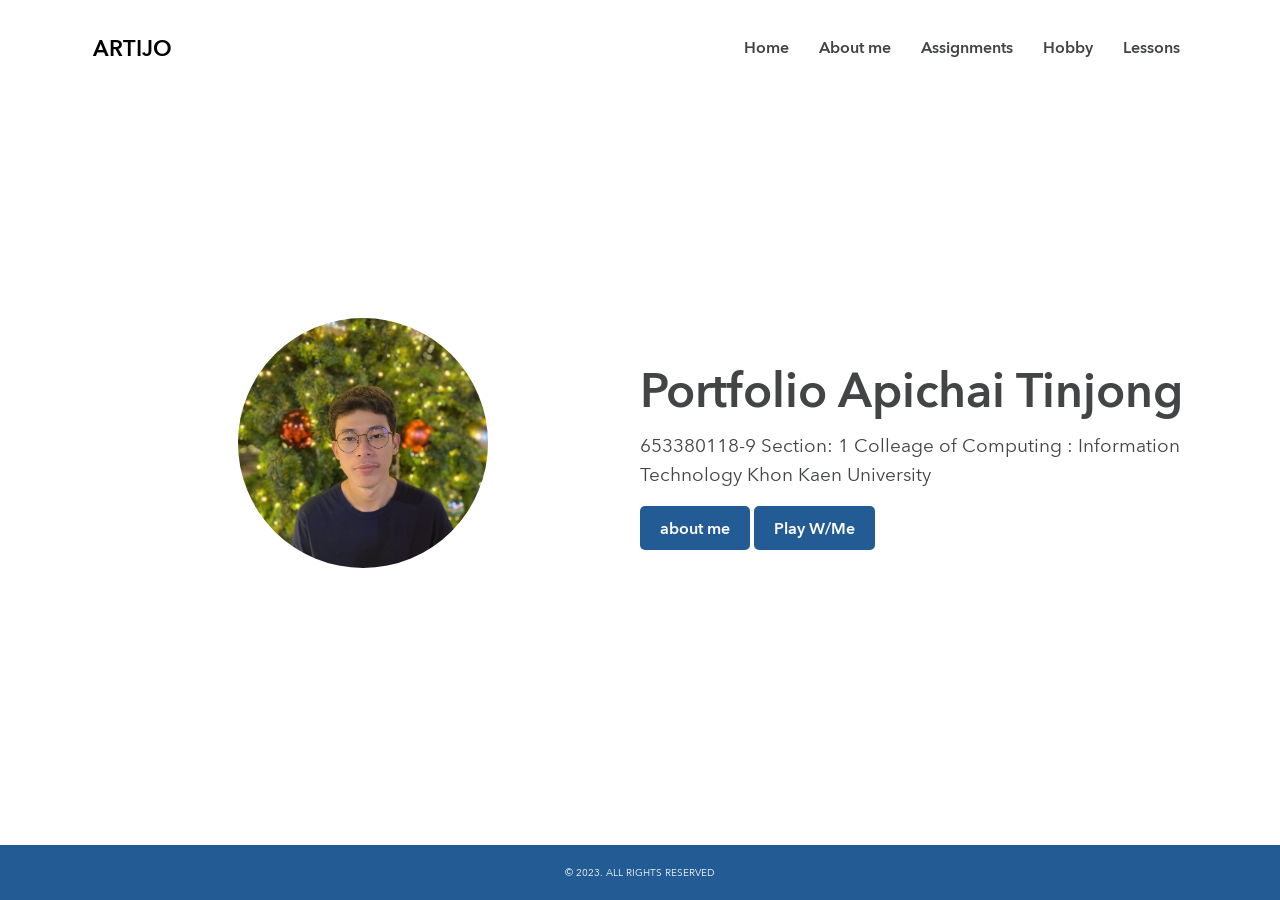
<file: index.html>
<!DOCTYPE html>
<html lang="th">
    <head>
        <meta charset="utf-8" />
        <title>Home</title>
        <meta name="viewport" content="width=device-width, initial-scale=1" />
        <link rel="stylesheet" type="text/css" href="css/mobile.css" />
        <link rel="stylesheet" type="text/css" href="css/desktop.css" media="(min-width: 992px)" />
    </head>

    <body>
        <header class="site-header">
            <div class="s-container">
                <a href="./" class="logo">
                    <!-- <img src="img/logo-green.svg" alt="logo" /> -->
                    <h1 class="title">ARTIJO</h1>
                </a>
                <div class="nav-mobile">
                    <ul>
                        <li><a href="./">Home</a></li>
                        <li><a href="./about.html">About me</a></li>
                        <li><a href="./ass.html">Assignments</a></li>
                        <li><a href="./hobby.html">Hobby</a></li>
                        <li><a href="./ex.html">Lessons</a></li>
                    </ul>
                </div>
                <div class="nav-desktop">
                    <ul>
                        <li><a href="./">Home</a></li>
                        <li><a href="./about.html">About me</a></li>
                        <li><a href="./ass.html">Assignments</a></li>
                        <li><a href="./hobby.html">Hobby</a></li>
                        <li><a href="./ex.html">Lessons</a></li>
                    </ul>
                </div>
                <div class="menu-toggle"><b></b></div>
            </div>
        </header>

        <main class="site-body">
            <div class="s-container">
                <div class="hero">
                    <div class="pic">
                        <img src="./img/1672153346631-768x1024.jpg" alt="me">
                    </div>
                    <div class="content">
                        <h2>Portfolio
                            Apichai Tinjong</h2>
                        <p>653380118-9 Section: 1 Colleage of Computing : Information Technology Khon Kaen University</p>
                        <a href="./about.html" class="btn btn-main">about me</a>
                        <a href="http://artijo.com" target="_blank" class="btn btn-main" href="">Play W/Me</a>
                    </div>
                </div>
            </div>
        </main>

        <footer class="site-footer">
            <div class="s-container">
                <div class="more">
                    <!-- <div class="social">
                        <a href="#"><img src="img/instagram.svg" alt="instagram"/></a>
                        <a href="#"><img src="img/facebook.svg" alt="facebook"/></a>
                        <a href="#"><img src="img/twitter.svg" alt="twitter"/></a>
                        <a href="#"><img src="img/line.svg" alt="line"/></a>
                    </div> -->
                    <div class="copyright">© 2023. All rights reserved</div>
                </div>
            </div>
        </footer>

        <script src="script.js"></script>
    </body>
</html>
</file>
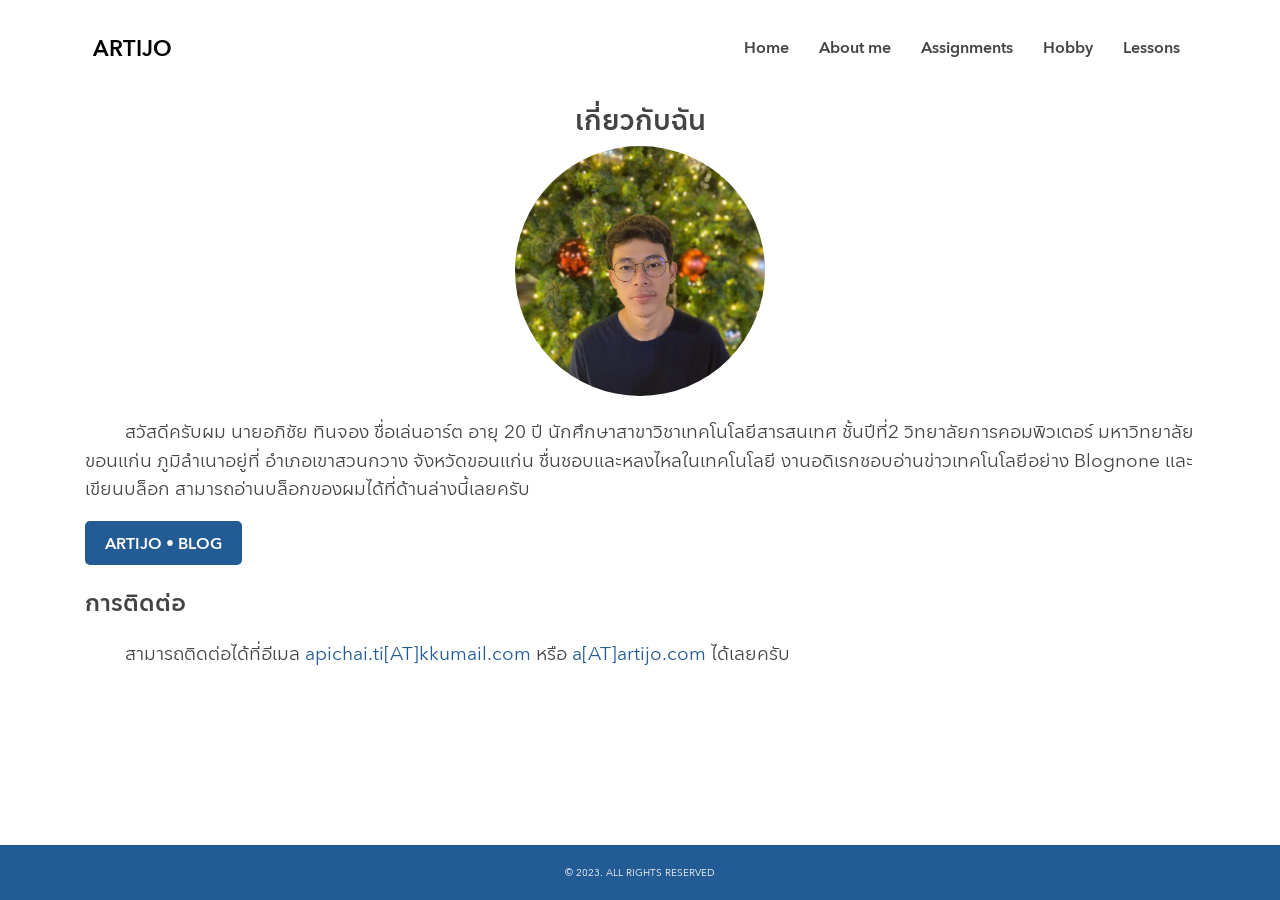
<file: about.html>
<!DOCTYPE html>
<html lang="th">
    <head>
        <meta charset="utf-8" />
        <title>About Me</title>
        <meta name="viewport" content="width=device-width, initial-scale=1" />
        <link rel="stylesheet" type="text/css" href="css/mobile.css" />
        <link rel="stylesheet" type="text/css" href="css/desktop.css" media="(min-width: 992px)" />
    </head>

    <body>
        <header class="site-header">
            <div class="s-container">
                <a href="./" class="logo">
                    <!-- <img src="img/logo-green.svg" alt="logo" /> -->
                    <h1 class="title">ARTIJO</h1>
                </a>
                <div class="nav-mobile">
                    <ul>
                        <li><a href="./">Home</a></li>
                        <li><a href="./about.html">About me</a></li>
                        <li><a href="./ass.html">Assignments</a></li>
                        <li><a href="./hobby.html">Hobby</a></li>
                        <li><a href="./ex.html">Lessons</a></li>
                    </ul>
                </div>
                <div class="nav-desktop">
                    <ul>
                        <li><a href="./">Home</a></li>
                        <li><a href="./about.html">About me</a></li>
                        <li><a href="./ass.html">Assignments</a></li>
                        <li><a href="./hobby.html">Hobby</a></li>
                        <li><a href="./ex.html">Lessons</a></li>
                    </ul>
                </div>
                <div class="menu-toggle"><b></b></div>
            </div>
        </header>

        <main class="site-body">
            <div class="s-container">
                <h1 class="page-title">เกี่ยวกับฉัน</h1>
                <div class="about">
                    <img src="./img/1672153346631-768x1024.jpg" alt="me">
                    <p>สวัสดีครับผม นายอภิชัย ทินจอง ชื่อเล่นอาร์ต อายุ 20 ปี นักศึกษาสาขาวิชาเทคโนโลยีสารสนเทศ ชั้นปีที่2 วิทยาลัยการคอมพิวเตอร์ มหาวิทยาลัยขอนแก่น ภูมิลำเนาอยู่ที่ อำเภอเขาสวนกวาง จังหวัดขอนแก่น ชื่นชอบและหลงไหลในเทคโนโลยี งานอดิเรกชอบอ่านข่าวเทคโนโลยีอย่าง Blognone และเขียนบล็อก สามารถอ่านบล็อกของผมได้ที่ด้านล่างนี้เลยครับ</p>
                    <a href="https://blog.artijo.com" class="btn btn-main" target="_blank">ARTIJO • BLOG</a>
                    <h2>การติดต่อ</h2>
                    <p>สามารถติดต่อได้ที่อีเมล <a href="mailto:apichai.ti@kkumail.com">apichai.ti[AT]kkumail.com </a>หรือ <a href="mailto:a@artijo.com">a[AT]artijo.com</a> ได้เลยครับ</p>
                </div>
            </div>
        </main>

        <footer class="site-footer">
            <div class="s-container">
                <div class="more">
                    <!-- <div class="social">
                        <a href="#"><img src="img/instagram.svg" alt="instagram"/></a>
                        <a href="#"><img src="img/facebook.svg" alt="facebook"/></a>
                        <a href="#"><img src="img/twitter.svg" alt="twitter"/></a>
                        <a href="#"><img src="img/line.svg" alt="line"/></a>
                    </div> -->
                    <div class="copyright">© 2023. All rights reserved</div>
                </div>
            </div>
        </footer>

        <script src="script.js"></script>
    </body>
</html>
</file>
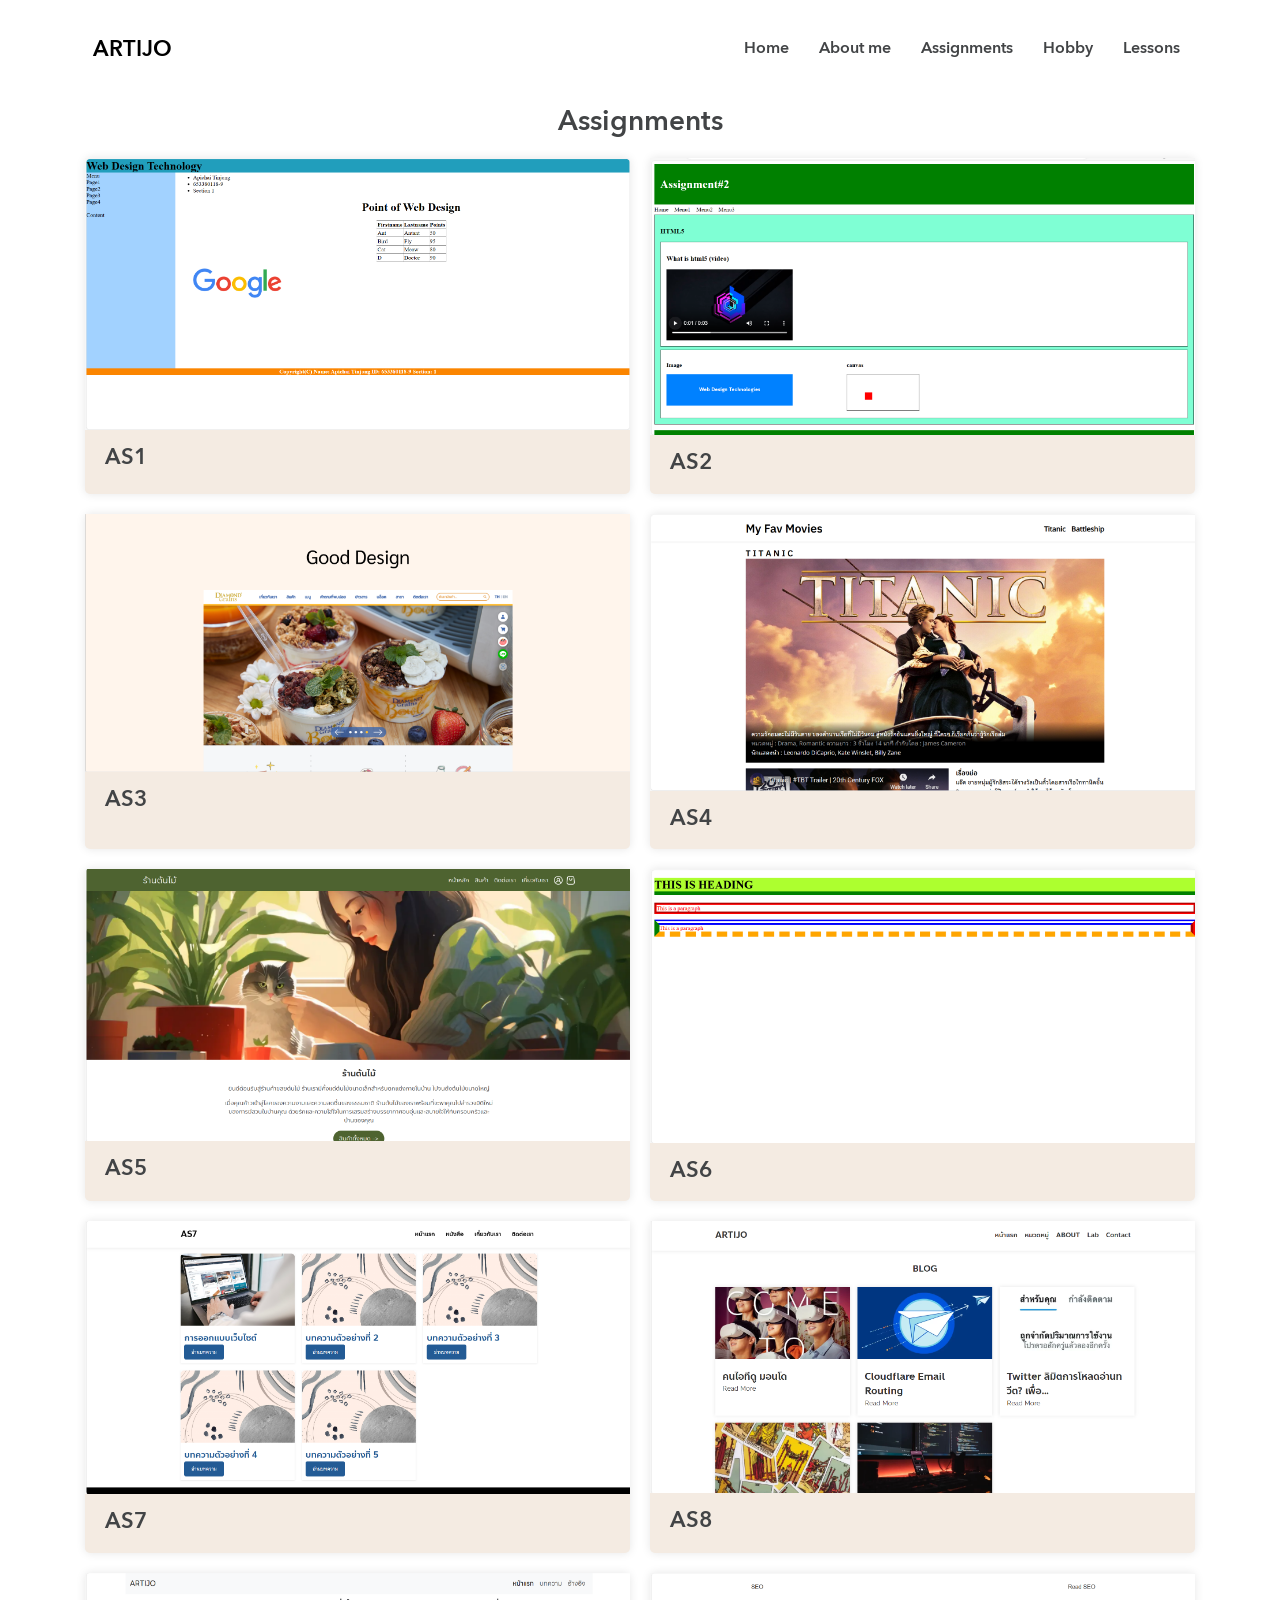
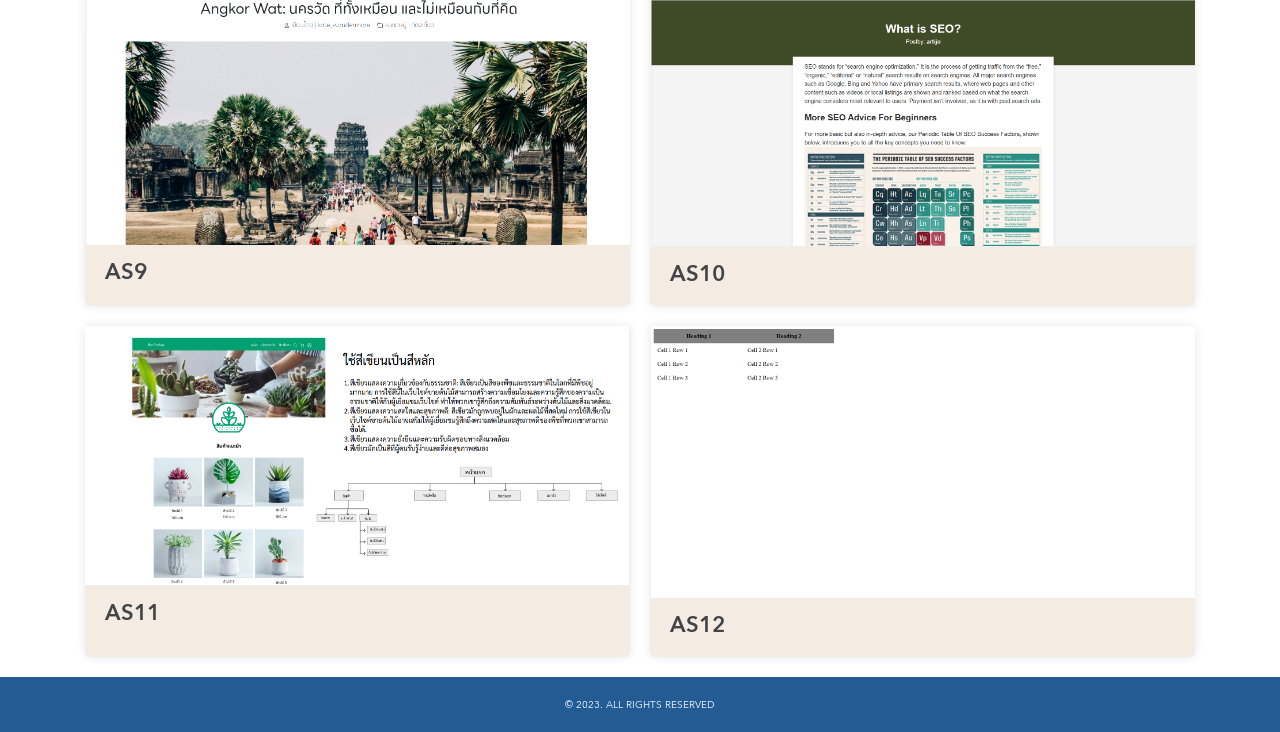
<file: ass.html>
<!DOCTYPE html>
<html lang="th">
    <head>
        <meta charset="utf-8" />
        <title>Home</title>
        <meta name="viewport" content="width=device-width, initial-scale=1" />
        <link rel="stylesheet" type="text/css" href="css/mobile.css" />
        <link rel="stylesheet" type="text/css" href="css/desktop.css" media="(min-width: 992px)" />
    </head>

    <body>
        <header class="site-header">
            <div class="s-container">
                <a href="./" class="logo">
                    <!-- <img src="img/logo-green.svg" alt="logo" /> -->
                    <h1 class="title">ARTIJO</h1>
                </a>
                <div class="nav-mobile">
                    <ul>
                        <li><a href="./">Home</a></li>
                        <li><a href="./about.html">About me</a></li>
                        <li><a href="./ass.html">Assignments</a></li>
                        <li><a href="./hobby.html">Hobby</a></li>
                        <li><a href="./ex.html">Lessons</a></li>
                    </ul>
                </div>
                <div class="nav-desktop">
                    <ul>
                        <li><a href="./">Home</a></li>
                        <li><a href="./about.html">About me</a></li>
                        <li><a href="./ass.html">Assignments</a></li>
                        <li><a href="./hobby.html">Hobby</a></li>
                        <li><a href="./ex.html">Lessons</a></li>
                    </ul>
                </div>
                <div class="menu-toggle"><b></b></div>
            </div>
        </header>

        <main class="site-body">
            <div class="s-container">
                <h1 class="page-title">Assignments</h1>
                <div class="ass">
                    <div class="item"><img src="./img/as1.png" alt="as1"><h3>AS1</h3></div>
                    <div class="item"><img src="./img/as2.png" alt="as2"><h3>AS2</h3></div>
                    <div class="item"><img src="./img/as3.png" alt="as3"><h3>AS3</h3></div>
                    <div class="item"><img src="./img/as4.png" alt="as4"><h3>AS4</h3></div>
                    <div class="item"><img src="./img/as5.png" alt="as5"><h3>AS5</h3></div>
                    <div class="item"><img src="./img/as6.png" alt="as6"><h3>AS6</h3></div>
                    <div class="item"><img src="./img/as7.png" alt="as7"><h3>AS7</h3></div>
                    <div class="item"><img src="./img/as8.png" alt="as8"><h3>AS8</h3></div>
                    <div class="item"><img src="./img/as9.png" alt="as9"><h3>AS9</h3></div>
                    <div class="item"><img src="./img/as10.png" alt="as10"><h3>AS10</h3></div>
                    <div class="item"><img src="./img/as11.png" alt="as11"><h3>AS11</h3></div>
                    <div class="item"><img src="./img/as12.png" alt="as12"><h3>AS12</h3></div>
                </div>
            </div>
        </main>

        <footer class="site-footer">
            <div class="s-container">
                <div class="more">
                    <!-- <div class="social">
                        <a href="#"><img src="img/instagram.svg" alt="instagram"/></a>
                        <a href="#"><img src="img/facebook.svg" alt="facebook"/></a>
                        <a href="#"><img src="img/twitter.svg" alt="twitter"/></a>
                        <a href="#"><img src="img/line.svg" alt="line"/></a>
                    </div> -->
                    <div class="copyright">© 2023. All rights reserved</div>
                </div>
            </div>
        </footer>

        <script src="script.js"></script>
    </body>
</html>
</file>
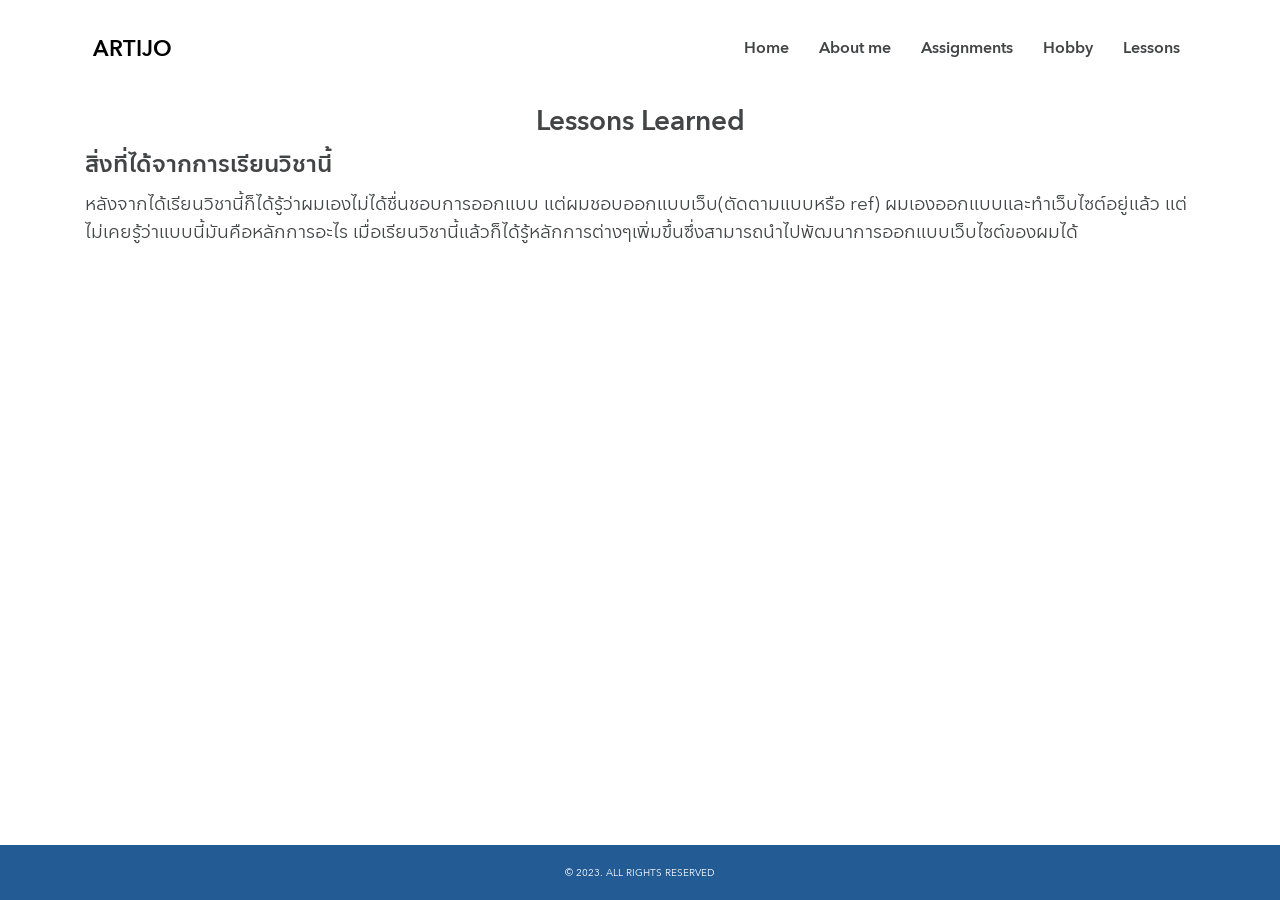
<file: ex.html>
<!DOCTYPE html>
<html lang="th">
    <head>
        <meta charset="utf-8" />
        <title>Home</title>
        <meta name="viewport" content="width=device-width, initial-scale=1" />
        <link rel="stylesheet" type="text/css" href="css/mobile.css" />
        <link rel="stylesheet" type="text/css" href="css/desktop.css" media="(min-width: 992px)" />
    </head>

    <body>
        <header class="site-header">
            <div class="s-container">
                <a href="./" class="logo">
                    <!-- <img src="img/logo-green.svg" alt="logo" /> -->
                    <h1 class="title">ARTIJO</h1>
                </a>
                <div class="nav-mobile">
                    <ul>
                        <li><a href="./">Home</a></li>
                        <li><a href="./about.html">About me</a></li>
                        <li><a href="./ass.html">Assignments</a></li>
                        <li><a href="./hobby.html">Hobby</a></li>
                        <li><a href="./ex.html">Lessons</a></li>
                    </ul>
                </div>
                <div class="nav-desktop">
                    <ul>
                        <li><a href="./">Home</a></li>
                        <li><a href="./about.html">About me</a></li>
                        <li><a href="./ass.html">Assignments</a></li>
                        <li><a href="./hobby.html">Hobby</a></li>
                        <li><a href="./ex.html">Lessons</a></li>
                    </ul>
                </div>
                <div class="menu-toggle"><b></b></div>
            </div>
        </header>

        <main class="site-body">
            <div class="s-container">
                <h1 class="page-title">Lessons Learned</h1>
                <div class="ls">
                    <h2>สิ่งที่ได้จากการเรียนวิชานี้</h2>
                    <p>หลังจากได้เรียนวิชานี้ก็ได้รู้ว่าผมเองไม่ได้ชื่นชอบการออกแบบ แต่ผมชอบออกแบบเว็บ(ตัดตามแบบหรือ ref) ผมเองออกแบบและทำเว็บไซต์อยู่แล้ว แต่ไม่เคยรู้ว่าแบบนี้มันคือหลักการอะไร เมื่อเรียนวิชานี้แล้วก็ได้รู้หลักการต่างๆเพิ่มขึ้นซึ่งสามารถนำไปพัฒนาการออกแบบเว็บไซต์ของผมได้</p>
                </div>
            </div>
        </main>

        <footer class="site-footer">
            <div class="s-container">
                <div class="more">
                    <!-- <div class="social">
                        <a href="#"><img src="img/instagram.svg" alt="instagram"/></a>
                        <a href="#"><img src="img/facebook.svg" alt="facebook"/></a>
                        <a href="#"><img src="img/twitter.svg" alt="twitter"/></a>
                        <a href="#"><img src="img/line.svg" alt="line"/></a>
                    </div> -->
                    <div class="copyright">© 2023. All rights reserved</div>
                </div>
            </div>
        </footer>

        <script src="script.js"></script>
    </body>
</html>
</file>
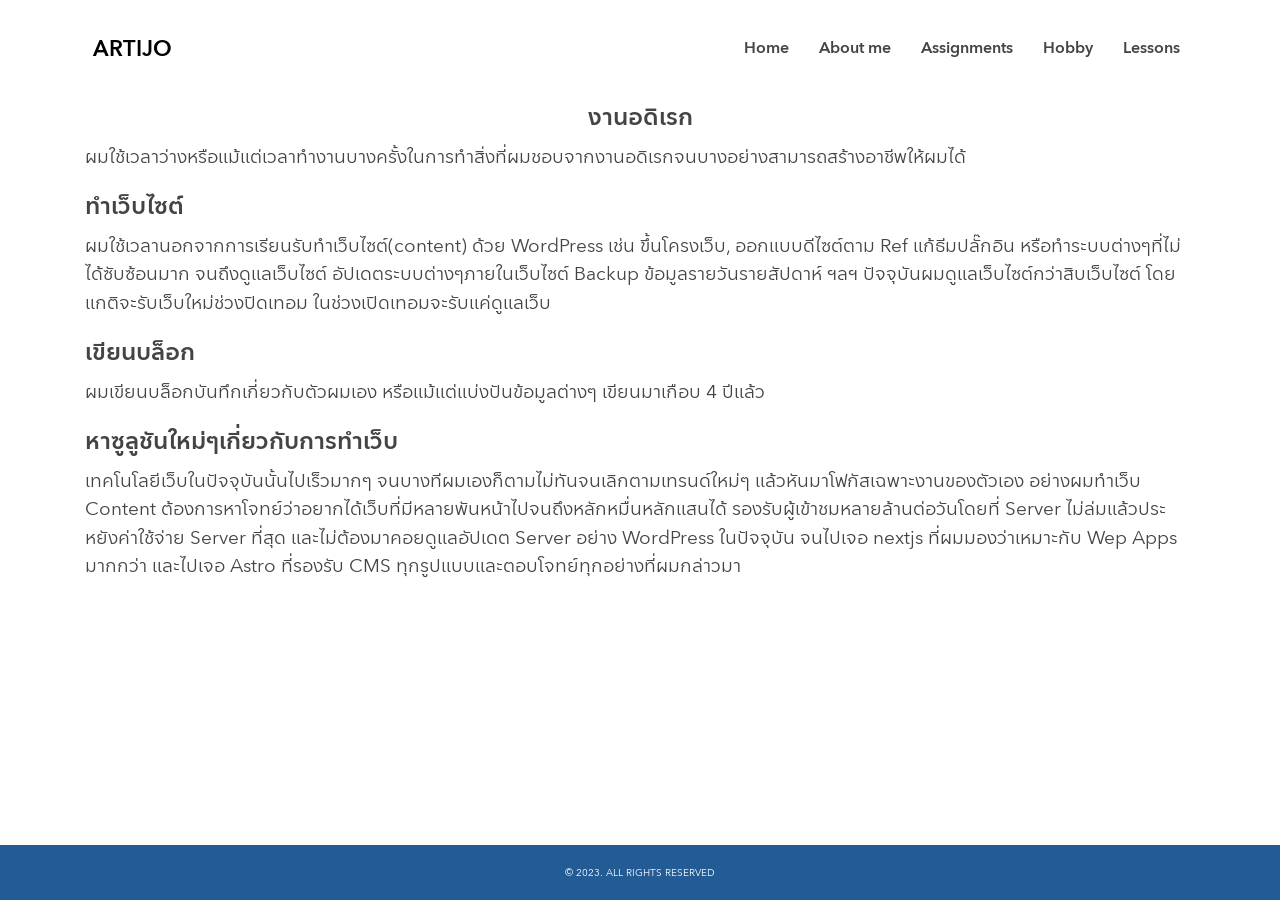
<file: hobby.html>
<!DOCTYPE html>
<html lang="th">
    <head>
        <meta charset="utf-8" />
        <title>Home</title>
        <meta name="viewport" content="width=device-width, initial-scale=1" />
        <link rel="stylesheet" type="text/css" href="css/mobile.css" />
        <link rel="stylesheet" type="text/css" href="css/desktop.css" media="(min-width: 992px)" />
    </head>

    <body>
        <header class="site-header">
            <div class="s-container">
                <a href="./" class="logo">
                    <!-- <img src="img/logo-green.svg" alt="logo" /> -->
                    <h1 class="title">ARTIJO</h1>
                </a>
                <div class="nav-mobile">
                    <ul>
                        <li><a href="./">Home</a></li>
                        <li><a href="./about.html">About me</a></li>
                        <li><a href="./ass.html">Assignments</a></li>
                        <li><a href="./hobby.html">Hobby</a></li>
                        <li><a href="./ex.html">Lessons</a></li>
                    </ul>
                </div>
                <div class="nav-desktop">
                    <ul>
                        <li><a href="./">Home</a></li>
                        <li><a href="./about.html">About me</a></li>
                        <li><a href="./ass.html">Assignments</a></li>
                        <li><a href="./hobby.html">Hobby</a></li>
                        <li><a href="./ex.html">Lessons</a></li>
                    </ul>
                </div>
                <div class="menu-toggle"><b></b></div>
            </div>
        </header>

        <main class="site-body">
            <div class="s-container">
                <h2 class="page-title">งานอดิเรก</h2>
                <div class="hb">
                    <p>ผมใช้เวลาว่างหรือแม้แต่เวลาทำงานบางครั้งในการทำสิ่งที่ผมชอบจากงานอดิเรกจนบางอย่างสามารถสร้างอาชีพให้ผมได้</p>
                    <h2>ทำเว็บไซต์</h2>
                    <p>ผมใช้เวลานอกจากการเรียนรับทำเว็บไซต์(content) ด้วย WordPress เช่น ขึ้นโครงเว็บ, ออกแบบดีไซต์ตาม Ref แก้ธีมปลั๊กอิน หรือทำระบบต่างๆที่ไม่ได้ซับซ้อนมาก จนถึงดูแลเว็บไซต์ อัปเดตระบบต่างๆภายในเว็บไซต์ Backup ข้อมูลรายวันรายสัปดาห์ ฯลฯ ปัจจุบันผมดูแลเว็บไซต์กว่าสิบเว็บไซต์ โดยแกติจะรับเว็บใหม่ช่วงปิดเทอม ในช่วงเปิดเทอมจะรับแค่ดูแลเว็บ</p>
                    <h2>เขียนบล็อก</h2>
                    <p>ผมเขียนบล็อกบันทึกเกี่ยวกับตัวผมเอง หรือแม้แต่แบ่งปันข้อมูลต่างๆ เขียนมาเกือบ 4 ปีแล้ว</p>
                    <h2>หาซูลูชันใหม่ๆเกี่ยวกับการทำเว็บ</h2>
                    <p>เทคโนโลยีเว็บในปัจจุบันนั้นไปเร็วมากๆ จนบางทีผมเองก็ตามไม่ทันจนเลิกตามเทรนด์ใหม่ๆ แล้วหันมาโฟกัสเฉพาะงานของตัวเอง อย่างผมทำเว็บ Content ต้องการหาโจทย์ว่าอยากได้เว็บที่มีหลายพันหน้าไปจนถึงหลักหมื่นหลักแสนได้ รองรับผู้เข้าชมหลายล้านต่อวันโดยที่ Server ไม่ล่มแล้วประหยังค่าใช้จ่าย Server ที่สุด และไม่ต้องมาคอยดูแลอัปเดต Server อย่าง WordPress ในปัจจุบัน จนไปเจอ nextjs ที่ผมมองว่าเหมาะกับ Wep Apps มากกว่า และไปเจอ Astro ที่รองรับ CMS ทุกรูปแบบและตอบโจทย์ทุกอย่างที่ผมกล่าวมา</p>
                </div>
            </div>
        </main>

        <footer class="site-footer">
            <div class="s-container">
                <div class="more">
                    <!-- <div class="social">
                        <a href="#"><img src="img/instagram.svg" alt="instagram"/></a>
                        <a href="#"><img src="img/facebook.svg" alt="facebook"/></a>
                        <a href="#"><img src="img/twitter.svg" alt="twitter"/></a>
                        <a href="#"><img src="img/line.svg" alt="line"/></a>
                    </div> -->
                    <div class="copyright">© 2023. All rights reserved</div>
                </div>
            </div>
        </footer>

        <script src="script.js"></script>
    </body>
</html>
</file>
<file: css/mobile.css>
*,*::before,*::after{box-sizing:border-box}article,aside,figcaption,figure,footer,header,hgroup,main,nav,section{display:block}[tabindex="-1"]:focus{outline:0 !important}hr{box-sizing:content-box;height:0;overflow:visible}abbr[title],abbr[data-original-title]{text-decoration:underline;-webkit-text-decoration:underline dotted;text-decoration:underline dotted;cursor:help;border-bottom:0}address{margin-bottom:1rem;font-style:normal;line-height:inherit}ol,ul,dl{margin-top:0;margin-bottom:1rem}ol ol,ul ul,ol ul,ul ol{margin-bottom:0}dd{margin-bottom:.5rem;margin-left:0}blockquote{margin:0 0 1rem}dfn{font-style:italic}b,strong{font-weight:bolder}small{font-size:80%}sub,sup{position:relative;font-size:75%;line-height:0;vertical-align:baseline}sub{bottom:-0.25em}sup{top:-0.5em}pre,code,kbd,samp{font-family:monospace,monospace;font-size:1em}pre{margin-top:0;margin-bottom:1rem;overflow:auto;-ms-overflow-style:scrollbar}figure{margin:0 0 1rem}img{vertical-align:middle;border-style:none;max-width:100%;height:auto}svg{overflow:hidden;vertical-align:middle}table{border-collapse:collapse}caption{padding-top:.75rem;padding-bottom:.75rem;color:#888;text-align:left;caption-side:bottom}th{text-align:inherit}label{display:inline-block;margin-bottom:.5rem}button{border-radius:0}button:focus{outline:1px dotted;outline:5px auto -webkit-focus-ring-color}input,button,select,optgroup,textarea{margin:0;font-family:inherit;font-size:inherit;line-height:inherit}button,input{overflow:visible}button,select{text-transform:none;max-width:100%}button,html [type=button],[type=reset],[type=submit]{-webkit-appearance:button}button::-moz-focus-inner,[type=button]::-moz-focus-inner,[type=reset]::-moz-focus-inner,[type=submit]::-moz-focus-inner{padding:0;border-style:none}input[type=radio],input[type=checkbox]{box-sizing:border-box;padding:0}input[type=date],input[type=time],input[type=datetime-local],input[type=month]{-webkit-appearance:listbox}textarea{overflow:auto;resize:vertical;max-width:100%}fieldset{min-width:0;padding:0;margin:0;border:0}legend{display:block;width:100%;max-width:100%;padding:0;margin-bottom:.5rem;font-size:1.5rem;line-height:inherit;color:inherit;white-space:normal}progress{vertical-align:baseline}[type=number]::-webkit-inner-spin-button,[type=number]::-webkit-outer-spin-button{height:auto}[type=search]{outline-offset:-2px;-webkit-appearance:none}[type=search]::-webkit-search-cancel-button,[type=search]::-webkit-search-decoration{-webkit-appearance:none}::-webkit-file-upload-button{font:inherit;-webkit-appearance:button}output{display:inline-block}summary{display:list-item;cursor:pointer}template{display:none}[hidden]{display:none !important}html{font-family:sans-serif;line-height:1.15;-webkit-text-size-adjust:100%;-ms-text-size-adjust:100%;-ms-overflow-style:scrollbar;-webkit-tap-highlight-color:rgba(0,0,0,0);min-height:100vh}body{margin:0;font-family:"avn",sans-serif;font-size:1rem;font-weight:400;line-height:1.5;color:#424446;text-align:left;background-color:#fff;text-rendering:optimizeLegibility;min-height:100vh;height:auto}h1,h2,h3,h4,h5,h6{padding:0;margin:0 0 .5rem;font-family:"avn",sans-serif;font-weight:600;line-height:1.4}h1{font-size:1.75em}h2{font-size:1.5em}h3{font-size:1.375em}h4{font-size:1.125em}h5{font-size:1em}h6{font-size:.875em}nav,button,.menu,._heading,.btn,.button,blockquote{font-family:"avn",sans-serif;font-weight:600}p{padding:0;margin:0 0 1em}ol,ul,dl{margin-top:0;margin-bottom:1em}ol ol,ol ul,ul ol,ul ul{margin-bottom:0}dt{font-weight:700}a{color:#235b95;text-decoration:none;background-color:rgba(0,0,0,0);-webkit-text-decoration-skip:objects;transition:.3s}a:hover{color:#4e9fd6}a:active{color:#714300}hr{height:1px;border:0;border-top:1px solid #ddd;margin:1.5em 0}ol{padding-left:1.6em;text-indent:0;margin:0 0 1.5em}ul{padding-left:1.5em;text-indent:0;margin:0 0 1.5em}body,input,textarea,select,button{-webkit-font-smoothing:antialiased;-moz-osx-font-smoothing:grayscale;font-feature-settings:"liga1" on}body,html{width:100%;overflow-x:hidden}h2 label,h3 label,h4 label{font-weight:inherit}form:before,form:after,.clearfix:before,.clearfix:after{content:"";display:table}form:after,.clearfix:after{clear:both}button:focus,input:focus,textarea:focus,*:focus{outline:0 !important}.input,.input-text{border:1px solid #dcdfe5;border-radius:3px;padding:4px 6px;display:block;width:100%;background:#fff;transition:.1s border-color ease-in-out;font-size:16px}.input:focus,.input-text:focus{border-color:#235b95}.hide{display:none}.fade.in{opacity:1}.table,.wp-block-table table{border:1px solid #878f9d}.table thead th,.wp-block-table table thead th{background-color:#dcdfe5}.table th,.table td,.wp-block-table table th,.wp-block-table table td{padding:6px 10px}.screen-reader-text{clip:rect(1px, 1px, 1px, 1px);position:absolute !important;height:1px;width:1px;overflow:hidden}.screen-reader-text:focus{clip:auto !important;display:block;height:auto;left:5px;top:5px;width:auto;z-index:100000}blockquote{text-align:left;font-size:1.25em;line-height:1.6;padding:0 0 0 23px;border-left:3px solid #262828;margin:1.6em 0}blockquote ol:last-child,blockquote ul:last-child,blockquote p:last-child{margin-bottom:0}blockquote cite{font-size:.8em}.text-center{text-align:center}@media(min-width: 992px){.text-center .-toleft{text-align:left}.text-center .-toright{text-align:right}}@media(max-width: 991px){._desktop{display:none !important}}@media(min-width: 992px){._mobile{display:none !important}}@font-face{font-family:"avn";src:url("../fonts/avnth/avnth-400.woff2") format("woff2");font-weight:400;font-style:normal;font-display:swap}@font-face{font-family:"avn";src:url("../fonts/avnth/avnth-600.woff2") format("woff2");font-weight:600;font-style:normal;font-display:swap}p{font-size:18px}b,strong{font-weight:600}span.bold{font-weight:600}.btn-main,.btn-alt{border-radius:5px;min-width:80px;display:inline-block;padding:8px 20px;color:#fff;font-family:"avn",sans-serif;font-weight:600}.btn-main:hover,.btn-alt:hover{color:#fff;transform:translate(0, -3px);background-position:0 -22px}.btn-main:active,.btn-alt:active{transform:scale(0.94);box-shadow:none}.btn-main{background-color:#235b95}.btn-alt{background:#208e70;background:linear-gradient(145deg, #925b08 0%, #714300 100%)}input{border:1px solid #dcdfe5;padding:5px 10px;margin-bottom:10px;height:40px}input:focus{outline:none}.s-container{padding:0 16px}table{width:100%;border-collapse:collapse;border-spacing:0;border:1px solid #ddd;overflow-x:auto}table tr{border-bottom:1px solid #ddd}table th,table td{padding:10px}table th{background-color:#4e9fd6;color:#fff;font-family:"avn",sans-serif;font-weight:600}table tr:nth-child(odd){background-color:#f4ebe2}.site-header{font-family:"avn",sans-serif;padding-top:10px;padding-bottom:10px;position:relative;width:100%;z-index:900}.site-header .logo{display:flex;align-items:center;color:#000}.site-header .logo:hover{cursor:pointer;color:#235b95}.site-header .title{font-size:1.125rem;margin:0 0 0 8px;white-space:nowrap}.site-header .cart{position:absolute;top:12px;right:80px}.site-header.active{position:fixed;height:100vh;background-color:#fff}.site-header .account{position:absolute;right:50px;top:12px}.menu-toggle{position:absolute;top:15px;right:16px;height:2.1em;width:2.6em;font-size:10px;cursor:pointer}.menu-toggle:after{content:"";display:block;position:absolute;height:150%;width:150%;top:-25%;left:-25%}.menu-toggle b{top:50%;margin-top:-0.15em;left:-0.2em}.menu-toggle b,.menu-toggle b:after,.menu-toggle b:before{pointer-events:none;display:block;content:"";border-radius:1em;background-color:#235b95;height:.3em;right:0;position:absolute;transform:rotate(0);transition:top .3s .15s,left .1s,background-color .3s .2s,transform .2s}.menu-toggle b:before{left:0em;top:-0.8em}.menu-toggle b:after{left:0em;top:.8em}.menu-toggle.active b,.menu-toggle.active b:after,.menu-toggle.active b:before{transition:top .2s,left .2s,background-color .2s,transform .2s .15s}.menu-toggle.active b{background-color:rgba(0,0,0,0)}.menu-toggle.active b:before,.menu-toggle.active b:after{left:-0.3em;top:0px}.menu-toggle.active b:before{transform:rotate(-45deg)}.menu-toggle.active b:after{transform:rotate(45deg)}.nav-mobile{position:absolute;top:50px;left:0;right:0;height:0;overflow:hidden;opacity:0;transition:.3s ease-in-out;z-index:900;font-weight:600;padding:0 40px}.nav-mobile.active{height:calc(100vh - 50px);background:#fff;opacity:1;padding:10px 32px;position:fixed}.nav-mobile ul{padding:0}.nav-mobile ul li{border-bottom:none;list-style:none}.nav-mobile ul a{border-bottom:none;padding:8px 0;display:block;border-bottom:1px solid #235b95}.nav-mobile .more{display:block;position:relative;top:-9px;margin-top:-16px}.nav-mobile .more img{display:block;margin-left:auto}.nav-mobile .item-m-sub1,.nav-mobile .item-m-sub1-2{display:none}.nav-mobile .item-m-sub1.active,.nav-mobile .item-m-sub1-2.active{display:block;margin-left:20px}.nav-mobile .item-m-sub2{display:none}.nav-mobile .item-m-sub2.active{display:block;margin-left:40px}.nav-mobile .search{display:flex;margin-top:20px}.nav-mobile .search input{border:1px solid #235b95;border-radius:40px;padding:8px 16px;width:100%;font-size:14px}.nav-mobile .search input:focus{outline:none}.nav-mobile .search button{border:none;background:rgba(0,0,0,0);padding:10px 10px;position:absolute;right:38px}.nav-mobile .search button img{width:20px;height:auto;display:block;margin:auto 0}.nav-mobile .search button:focus{outline:none}.nav-mobile .search button:hover{cursor:pointer}.nav-desktop{display:none}.page-title{text-align:center;padding-top:20px}main{min-height:calc(100vh - 100px)}.hero{padding:20px 0}.hero .pic{margin:0 auto}.hero .pic img{width:250px;height:250px;border-radius:125px;-o-object-fit:cover;object-fit:cover;display:block;margin:0 auto}.hero .content{margin-top:20px}.about img{width:250px;height:250px;border-radius:125px;-o-object-fit:cover;object-fit:cover;display:block;margin:0 auto}.about p{margin-top:20px;text-indent:40px}.about h2{margin-top:20px}.ass{display:grid;gap:20px;margin:20px 0}.ass .item{background-color:#f4ebe2;box-shadow:0 0 10px 0 rgba(0,0,0,.1);border-radius:5px}.ass .item h3{padding:10px 0 10px 20px}.site-footer{background:#235b95;color:#fff;padding:20px 0;text-align:center}.site-footer .title{margin:10px 0;display:block}.site-footer a{color:#fff;font-weight:600}.site-footer .nav-store,.site-footer .nav-policy,.site-footer .nav-help{text-align:left}.site-footer .nav-store ul,.site-footer .nav-policy ul,.site-footer .nav-help ul{list-style:none}.site-footer .nav-store ul li a,.site-footer .nav-policy ul li a,.site-footer .nav-help ul li a{font-weight:400}.site-footer .social a{display:inline-block;margin:10px 6px}.site-footer .copyright{font-size:10px;text-transform:uppercase}._desktop{display:none}/*# sourceMappingURL=mobile.css.map */
</file>
<file: css/desktop.css>
p{font-size:19px}.btn-main,.btn-alt{padding:10px 20px}.s-container{max-width:1170px;margin:0 auto;padding:0 30px}.site-header{padding-top:25px}.site-header .s-container{display:flex;align-items:center}.site-header .logo img{height:40px}.site-header .title{font-size:22px}.site-header .menu-toggle,.site-header .nav-mobile{display:none}.site-header .cart,.site-header .account{position:relative;top:auto;right:auto;padding:0 0 5px 15px}.site-header .nav-desktop{margin-left:auto;display:block}.site-header .nav-desktop ul{padding-left:0;margin-bottom:0;display:flex}.site-header .nav-desktop li{list-style:none}.site-header .nav-desktop li a{display:block;padding:10px 15px;color:#424446;font-weight:600}.site-header .nav-desktop li a:hover{color:#235b95}.site-header .nav-desktop .d-sub-1-item{display:none}.site-header .nav-desktop .d-sub-2-item{display:none}.site-header .nav-desktop .d-sub-1:hover .d-sub-1-item{display:block;max-width:-moz-max-content;max-width:max-content;flex-direction:column;background-color:#fff;position:absolute;box-shadow:0 0 10px rgba(0,0,0,.2)}.site-header .nav-desktop .d-sub-1:hover .d-sub-1-item a{border-bottom:1px solid #4e6330}.site-header .nav-desktop .d-sub-1 .d-sub-2:hover .d-sub-2-item{display:block;flex-direction:column;background-color:#fff;width:-moz-max-content;width:max-content;position:absolute;left:100%;top:25px;box-shadow:0 0 10px rgba(0,0,0,.2)}.site-header .nav-desktop .arrow{border:solid #000;border-width:0 2px 2px 0;display:inline-block;padding:3px;margin-left:7px;margin-bottom:2px}.site-header .nav-desktop .arrow.down{transform:rotate(45deg);-webkit-transform:rotate(45deg)}.site-header .nav-desktop .arrow.right{margin-right:auto;transform:rotate(-45deg);-webkit-transform:rotate(-45deg)}.site-header .search{display:block;margin-left:16px}.site-header .search input[type=text]{min-width:280px;border:1px solid #dcdfe5;padding:5px 10px;border-radius:50px}.site-header .search input[type=text]:focus{outline:none}.site-header .search button{border:none;background:rgba(0,0,0,0);padding:0 10px;position:relative;right:50px;top:5px}.site-header .search button img{width:20px;height:auto;display:block;margin:auto 0}.site-header .search button:focus{outline:none}.site-header .search button:hover{cursor:pointer}main{min-height:calc(100vh - 134px)}.hero{display:flex;align-items:center;min-height:calc(100vh - 173px)}.hero .pic{flex:1}.hero .content{flex:1}.hero .content h2{font-size:3rem}.ass{grid-template-columns:repeat(2, 1fr)}/*# sourceMappingURL=desktop.css.map */
</file>
